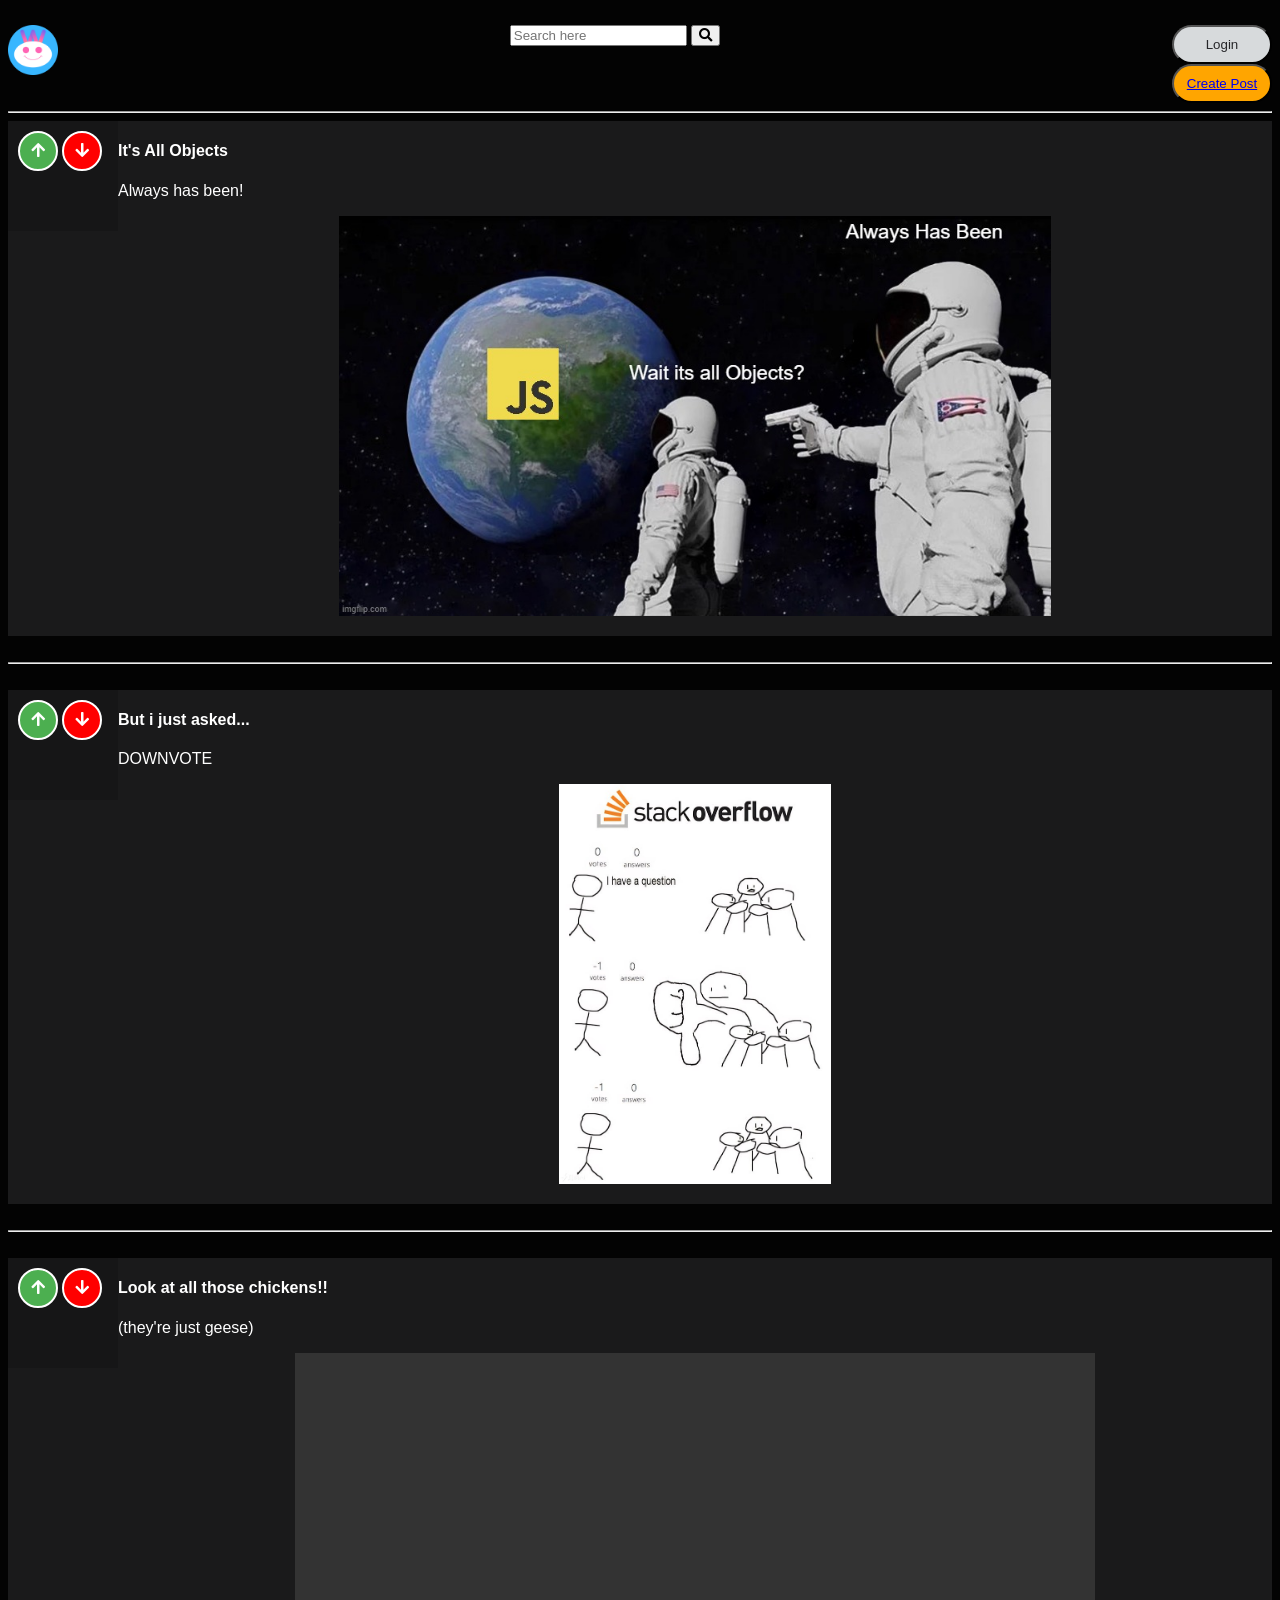
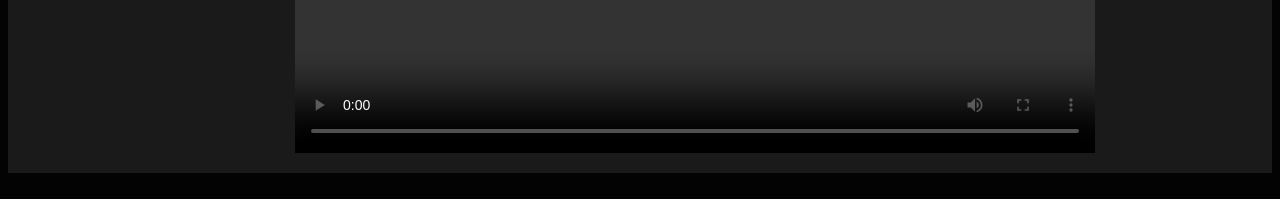
<file: webbit - Intro To Course (Coding)/index.html>
<!DOCTYPE html>
<html lang="en">

<head>
    <meta charset="UTF-8">
    <meta http-equiv="X-UA-Compatible" content="IE=edge">
    <meta name="viewport" content="width=device-width, initial-scale=1.0">
    <link rel="stylesheet" href="mystyle.css">
    <title>Webbit</title>
</head>

<body>
    <!-- <nav class="menu">
        <a href="/">
        <img height="100px"
        src="images/webbit-logo.png">
        <img height="40px"
            src="https://upload.wikimedia.org/wikipedia/commons/thumb/b/b4/Reddit_logo.svg/440px-Reddit_logo.svg.png">
        </a>
        <a href="#">Home</a>
        >
        <a href="#">About</a>
        >
        <a href="#">Posts</a>
    </nav> -->
    <div class="nav">
        <div class="nav-logo">
            <img height="50px"
            src="images/webbit-logo.png">
            <!-- <img height="30px"
            src="https://upload.wikimedia.org/wikipedia/commons/thumb/b/b4/Reddit_logo.svg/440px-Reddit_logo.svg.png"> -->
            <!-- <span class="span-logo">Webbit</span> -->
        </a>
            <!-- <p>webbit</p> -->
        </div>
        <!-- <div class="nav-search"> -->
            <div class="search-box">
                <input type="text" placeholder="Search here">
                <button class="search-button">
                    <i class="fa fa-search"></i>
                </button>
            </div>
        <!-- </div> -->
        <div>   
            <div class="nav-login">
                <button class="login-button">Login</button>
            </div>
            <button class="create-button">
                <a href="/addPost.html">Create Post</a>
            </button>
        </div>

    </div>
    <hr>
    <!-- <table>    
        <thead>
            <tr>
                <th colspan="2">Topics</th>
            </tr>
        </thead>
        <tbody>
            <tr>
                <th>1</th>
                <td><a href="/">Programmer Humour</a></td>
            </tr>
            <tr>
                <th>2</th>
                <td><a href="/">Class Art</a></td>
            </tr>
            <tr>
                <th>3</th>
                <td><a href="/">Memes</a></td>
            </tr>
        </tbody>
    </table> -->
    <!-- <hr> -->
    <!-- </br> -->

    <div class="card">
        <div class="votes">
            <button class="upvote"><i class="fa fa-arrow-up"></i></button>
            <button class="downvote"><i class="fa fa-arrow-down"></i></button>

        </div>
        <div class="card-content">
            <h4><b>It's All Objects</b></h4>
            <p>Always has been!</p>
            <img class="image" height="400px" src="images/alwaysHasBeen.jpeg" alt="Avatar">
        </div>
    </div>
</br>

    <hr>
    
</br>

    <div class="card">
        <div class="votes">
            <button class="upvote"><i class="fa fa-arrow-up"></i></button>
            <button class="downvote"><i class="fa fa-arrow-down"></i></button>

        </div>
        <div class="card-content">
            <h4><b>But i just asked...</b></h4>
            <p>DOWNVOTE</p>
            <img class="image" height="400px" src="images/stackOverflow.jpeg" alt="Avatar">

        </div>

    </div>
<br>

<hr>
<br>
<div class="card">
    <div class="votes">
        <button class="upvote"><i class="fa fa-arrow-up"></i></button>
        <button class="downvote"><i class="fa fa-arrow-down"></i></button>

    </div>
    <div class="card-content">
        <h4><b>Look at all those chickens!!</b></h4>
        <p>(they're just geese)</p>
        <video class="video" height="400px" controls>
            <source src="images/chickens.mp4" type="video/mp4">
          </video>
    </div>

</div>
<br>

<!-- <script>
    console.log('Hello World!');
</script> -->
</body>
<script src="./src.js"></script>

</html>
</file>
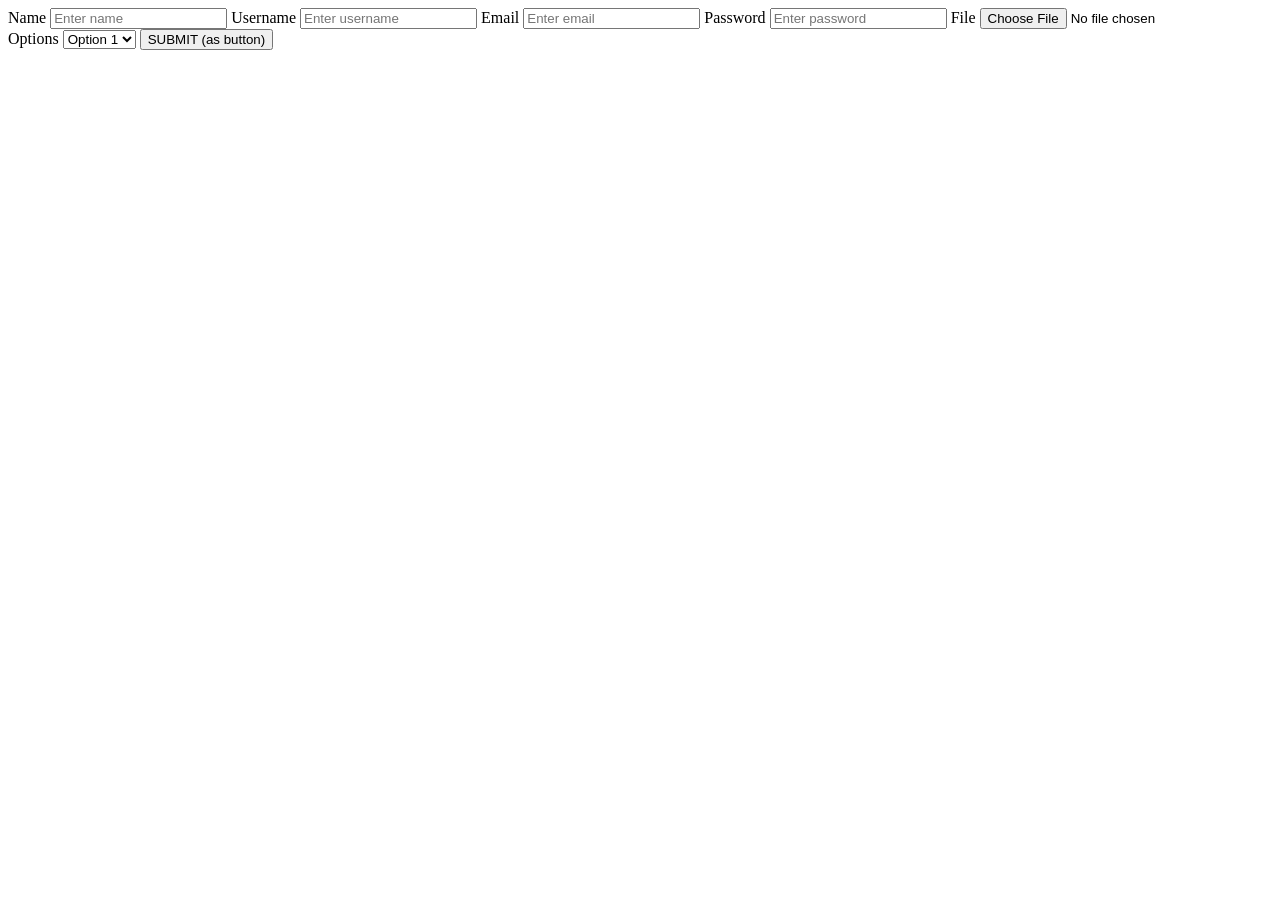
<file: web222 - Quiz Prep (Self Learn Coding - II)/week10/index.html>
<!DOCTYPE html>
<html lang="en">
<head>
    <meta charset="UTF-8">
    <meta http-equiv="X-UA-Compatible" content="IE=edge">
    <meta name="viewport" content="width=device-width, initial-scale=1.0">
    <title>Document</title>
</head>
<body>
    <form action="/posts/new" method="POST">
        <label for="name">Name</label>
        <input type="text" id="name" name="name" placeholder="Enter name">
        <label for="username">Username</label>
        <input type="text" id="username" name="username" placeholder="Enter username">
        <label for="email">Email</label>
        <input type="email" id="email" name="email" placeholder="Enter email">
        <label for="password">Password</label>
        <input type="password" id="password" name="password" placeholder="Enter password">
        <label for="file">File</label>
        <input type="file" id="file" name="file" required>
        <label for="options">Options</label>
        <select name="options" id="options">
            <option value="1">Option 1</option>
            <option value="2">Option 2</option>
            <option value="3">Option 3</option>
        </select>
        <!-- <input type="submit" value="SUBMIT"> -->
        <button type="submit">SUBMIT (as button)</button>
    </form>
</body>
</html>
</file>
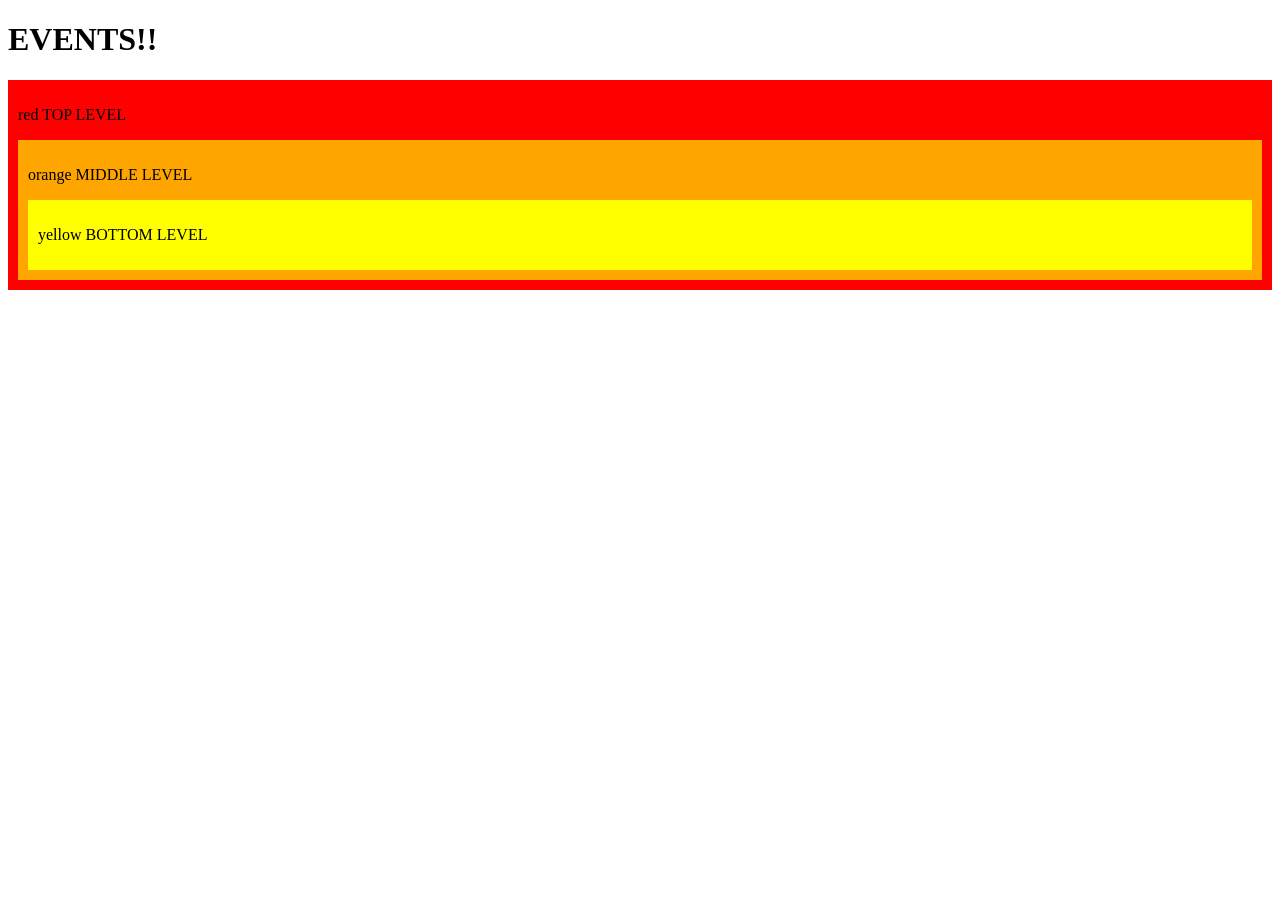
<file: web222 - Quiz Prep (Self Learn Coding - II)/week7/index.html>
<!DOCTYPE html>
<html lang="en">
<head>
    <meta charset="UTF-8">
    <meta http-equiv="X-UA-Compatible" content="IE=edge">
    <meta name="viewport" content="width=device-width, initial-scale=1.0">
    <!-- <link rel="stylesheet" href="styles.css"> -->
    <title>Events</title>
</head>
<body>
    <h1>EVENTS!!</h1>
    <div id="top" style="background-color:red; padding: 10px;">
        <p>red TOP LEVEL</p>

        <div id="middle" style="background-color:orange; padding: 10px">
            <p>orange MIDDLE LEVEL</p>

            <div id="bottom" style="background-color: yellow; padding:10px">
            <p>yellow BOTTOM LEVEL</p>
            </div>
        </div>
    </div>
    <!-- <script>

    document.querySelector("#top").addEventListener('click', function(e) {
        console.log('click')
    })
    </script> -->
    <script src="script.js"></script>

</body>
</html>
</file>
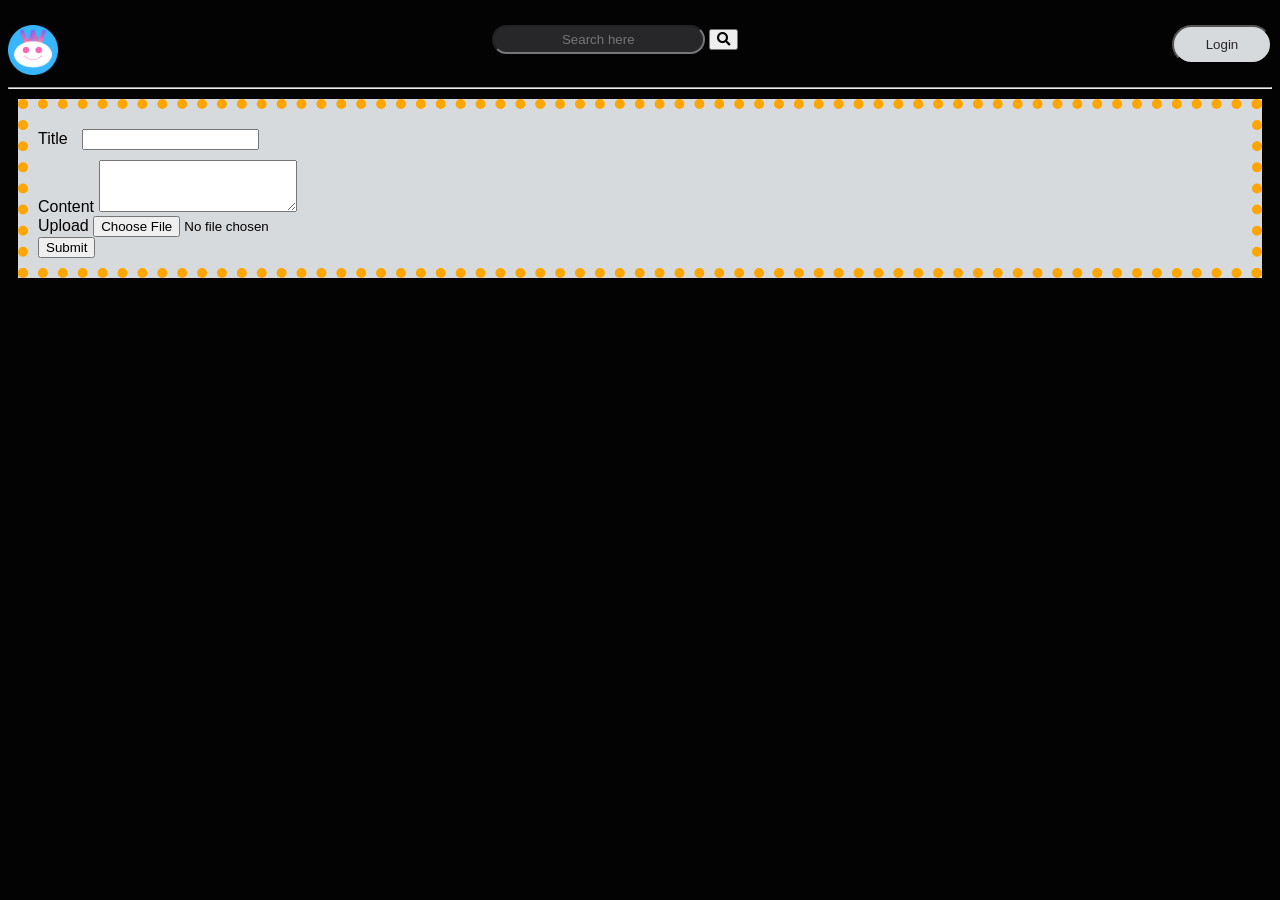
<file: webbit - Intro To Course (Coding)/addPost.html>
<!DOCTYPE html>
<html lang="en">

<head>
    <meta charset="UTF-8">
    <meta http-equiv="X-UA-Compatible" content="IE=edge">
    <meta name="viewport" content="width=device-width, initial-scale=1.0">
    <link rel="stylesheet" href="mystyle.css">
    <title>Webbit</title>
</head>

<body>
    <!-- <nav class="menu">
        <a href="/">
        <img height="100px"
        src="images/webbit-logo.png">
        <img height="40px"
            src="https://upload.wikimedia.org/wikipedia/commons/thumb/b/b4/Reddit_logo.svg/440px-Reddit_logo.svg.png">
        </a>
        <a href="#">Home</a>
        >
        <a href="#">About</a>
        >
        <a href="#">Posts</a>
    </nav> -->
    <div class="nav">
        <div class="nav-logo">
            <img height="50px" src="images/webbit-logo.png">
            <!-- <img height="30px"
            src="https://upload.wikimedia.org/wikipedia/commons/thumb/b/b4/Reddit_logo.svg/440px-Reddit_logo.svg.png"> -->
            <!-- <span class="span-logo">Webbit</span> -->
            </a>
            <!-- <p>webbit</p> -->
        </div>
        <!-- <div class="nav-search"> -->
        <div class="search-box">
            <input class="input-search" type="text" placeholder="Search here">
            <button class="search-button">
                <i class="fa fa-search"></i>
            </button>
        </div>
        <!-- </div> -->
        <div class="nav-login">
            <button type="submit" class="login-button">Login</button>
        </div>
    </div>
    <hr>
    <form method="POST" action="/addPost" id="post-form">
        <div>
            <label for="title">Title</label>
            <input class="title-input" id="title" type="text" name="title">
        </div>

        <div>
            <label for="textarea">Content</label>
            <textarea class="textarea-input" id="textarea" name="textarea"></textarea>
        </div>

        <div>
            <label for="upload">Upload</label>
            <input id="upload" type="file" name="upload">
        </div>
        <div>
            <button type="submit">Submit</button>
        </div>
    </form>
</body>
<script src="./src.js"></script>


</html>
</file>
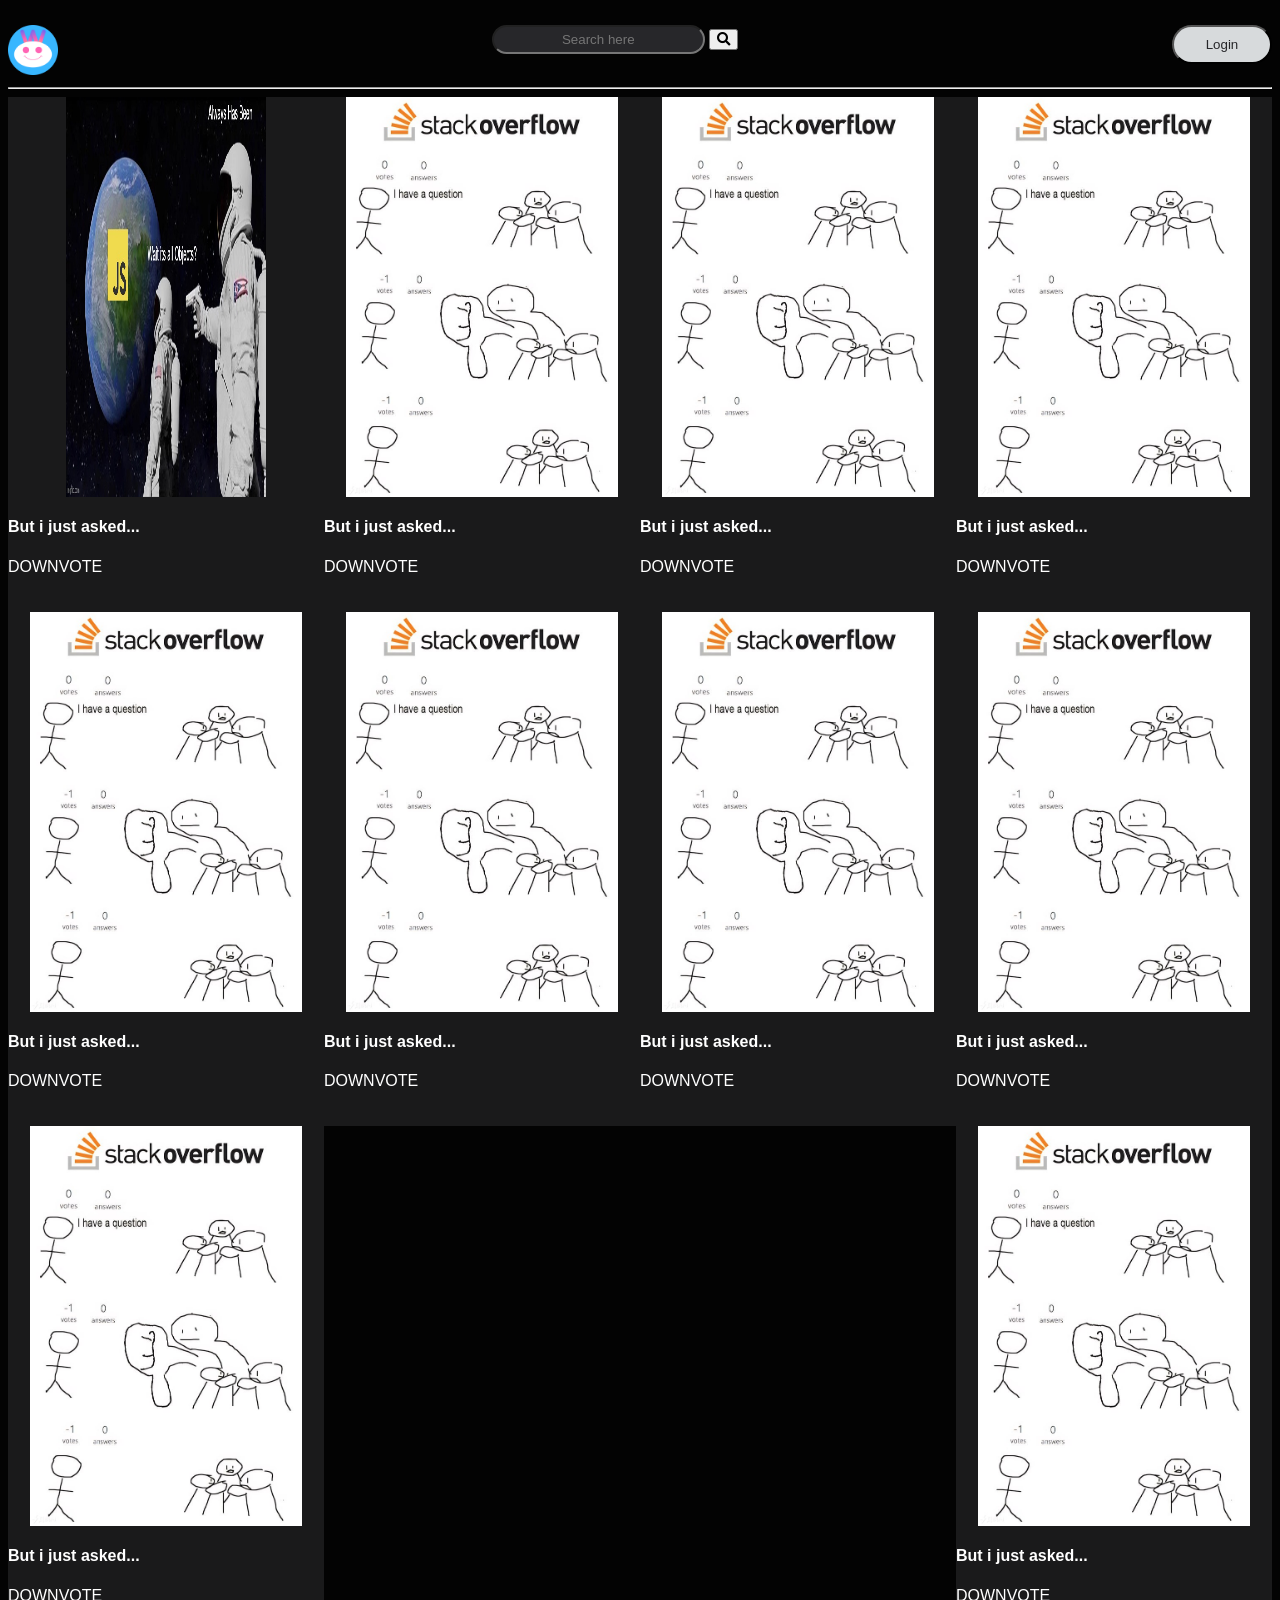
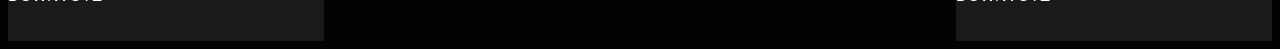
<file: webbit - Intro To Course (Coding)/cards.html>
<!DOCTYPE html>
<html lang="en">

<head>
    <meta charset="UTF-8">
    <meta http-equiv="X-UA-Compatible" content="IE=edge">
    <meta name="viewport" content="width=device-width, initial-scale=1.0">
    <link rel="stylesheet" href="mystyle.css">
    <title>Webbit</title>
</head>

<body>
    <!-- <nav class="menu">
        <a href="/">
        <img height="100px"
        src="images/webbit-logo.png">
        <img height="40px"
            src="https://upload.wikimedia.org/wikipedia/commons/thumb/b/b4/Reddit_logo.svg/440px-Reddit_logo.svg.png">
        </a>
        <a href="#">Home</a>
        >
        <a href="#">About</a>
        >
        <a href="#">Posts</a>
    </nav> -->
    <div class="nav">
        <div class="nav-logo">
            <img height="50px" src="images/webbit-logo.png">
            <!-- <img height="30px"
            src="https://upload.wikimedia.org/wikipedia/commons/thumb/b/b4/Reddit_logo.svg/440px-Reddit_logo.svg.png"> -->
            <!-- <span class="span-logo">Webbit</span> -->
            </a>
            <!-- <p>webbit</p> -->
        </div>
        <!-- <div class="nav-search"> -->
        <div class="search-box">
            <input class="input-search" type="text" placeholder="Search here">
            <button class="search-button">
                <i class="fa fa-search"></i>
            </button>
        </div>
        <!-- </div> -->
        <div class="nav-login">
            <button type="submit" class="login-button">Login</button>
        </div>
    </div>
    <hr>
    <div class="card-stack">
        <div class="single-card">
            <img class="image" height="400px" width="200px" src="images/alwaysHasBeen.jpeg" alt="Avatar">
            <div class="card-content">
                <h4><b>But i just asked...</b></h4>
                <p>DOWNVOTE</p>
            </div>
        </div>        
        <div class="single-card">
            <img class="image" height="400px" src="images/stackOverflow.jpeg" alt="Avatar">
            <div class="card-content">
                <h4><b>But i just asked...</b></h4>
                <p>DOWNVOTE</p>
            </div>
        </div>
        <div class="single-card">
            <img class="image" height="400px" src="images/stackOverflow.jpeg" alt="Avatar">
            <div class="card-content">
                <h4><b>But i just asked...</b></h4>
                <p>DOWNVOTE</p>
            </div>
        </div>
        <div class="single-card">
            <img class="image" height="400px" src="images/stackOverflow.jpeg" alt="Avatar">
            <div class="card-content">
                <h4><b>But i just asked...</b></h4>
                <p>DOWNVOTE</p>
            </div>
        </div>
        <div class="single-card">
            <img class="image" height="400px" src="images/stackOverflow.jpeg" alt="Avatar">
            <div class="card-content">
                <h4><b>But i just asked...</b></h4>
                <p>DOWNVOTE</p>
            </div>
        </div>
        <div class="single-card">
            <img class="image" height="400px" src="images/stackOverflow.jpeg" alt="Avatar">
            <div class="card-content">
                <h4><b>But i just asked...</b></h4>
                <p>DOWNVOTE</p>
            </div>
        </div>
        <div class="single-card">
            <img class="image" height="400px" src="images/stackOverflow.jpeg" alt="Avatar">
            <div class="card-content">
                <h4><b>But i just asked...</b></h4>
                <p>DOWNVOTE</p>
            </div>
        </div>

        <div class="single-card">
            <img class="image" height="400px" src="images/stackOverflow.jpeg" alt="Avatar">
            <div class="card-content">
                <h4><b>But i just asked...</b></h4>
                <p>DOWNVOTE</p>
            </div>
        </div>
        <div class="single-card">
            <img class="image" height="400px" src="images/stackOverflow.jpeg" alt="Avatar">
            <div class="card-content">
                <h4><b>But i just asked...</b></h4>
                <p>DOWNVOTE</p>
            </div>
        </div>
        <div class="single-card">
            <img class="image" height="400px" src="images/stackOverflow.jpeg" alt="Avatar">
            <div class="card-content">
                <h4><b>But i just asked...</b></h4>
                <p>DOWNVOTE</p>
            </div>
        </div>
    </div>
</body>
<script src="./src.js"></script>


</html>
</file>
<file: web222 - Quiz Prep (Self Learn Coding - II)/week7/styles.css>
/* .top {
    background-color: red;
} */

.middle {
    background-color: blue;
}

.bottom {
    background-color: green;
}
</file>
<file: webbit - Intro To Course (Coding)/mystyle.css>
/* Import Font Awesome */
@import url(https://use.fontawesome.com/releases/v5.4.2/css/all.css);

body {
    background-color: #030303;
    font-family: Verdana, Geneva, Tahoma, sans-serif;
    color: white;
}

.card {
    /* margin-top: 100px; */
    background-color: #1A1A1B;
    padding-bottom: 20px;
    display: flex;
}


.card:hover {
    border: 1px solid white;
}

/* .container {
    padding: 2px 16px;
} */

.image {
    display: block;
    margin-left: auto;
    margin-right: auto;
}

.video {
    display: block;
    margin-left: auto;
    margin-right: auto;
}


.votes {
    height: 100px;
    width: 100px;
    /* A fixed width as the default */
    padding-top: 10px;
    padding-left: 10px;
    background-color: #161617;
}

.card-content {
    flex-grow: 1;
    /* Set the middle element to grow and stretch */
}

.upvote {
    background-color: #4CAF50; /* Green */
    width: 40px;
    height: 40px;    
    color: white;
    text-align: center;
    text-decoration: none;
    display: inline-block;
    font-size: 16px;
    border-radius: 50%;
    border: 2px solid white;

}
.upvote:hover {
    background-color: darkgreen; /* Green */
    color: white;
  }
.downvote {
    background-color: #ff0000; /* Green */
    width: 40px;
    height: 40px;    
    color: white;
    text-align: center;
    text-decoration: none;
    display: inline-block;
    font-size: 16px;
    border-radius: 50%;
    border: 2px solid white;

}
.downvote:hover {
    background-color: darkred; /* Green */
    color: white;
}

.nav {
    display: flex;
    justify-content: space-between;
    margin-top: 25px;
    vertical-align: middle;
}
.nav-logo {
    text-align: center;
    vertical-align: middle;
}
.nav-search {


}
.search-box {
    /* background-color: #27272A;
    padding: 20px; */
    /* display: flex; */
    max-width: 1000px;
    /* flex: 1; */

}
.nav-login {

}

.input-search {
    background-color: #27272A;
    padding: 5px 20px;
    text-align: center;
    color: white;
    font-family: Verdana, Geneva, Tahoma, sans-serif;
    max-width: 100%;
    border-radius: 50px;
}

.span-logo {
    font-family: Verdana, Geneva, Tahoma, sans-serif;
    font-weight: bold;
}

.search-button {

}

.login-button {
    background-color: #D7DADC;
    color: #27272A;
    padding: 10px;
    border-radius: 20px;
    width: 100px;
}

.create-button {
    background-color: orange;
    color: white;
    padding: 10px;
    border-radius: 50px;
    width: 100px;

}
/* 
input {
    width: 100%;
} */

form {
    display: flex;
    flex-direction: column;
    justify-content: space-evenly;
    background-color: #D7DADC;
    color: black;
    padding: 10px;
    margin: 10px;
    border: 10px dotted orange;
}

.title-input {
    margin: 10px;
}

.textarea-input {
    padding: 10px;
}

.card-stack {
    display: flex;
    justify-content: space-between;
    flex-wrap: wrap;
}

.single-card {
    flex-basis: 25%;
        background-color: #1A1A1B;
        padding-bottom: 20px;
        /* border: 1px white solid */
}
</file>
